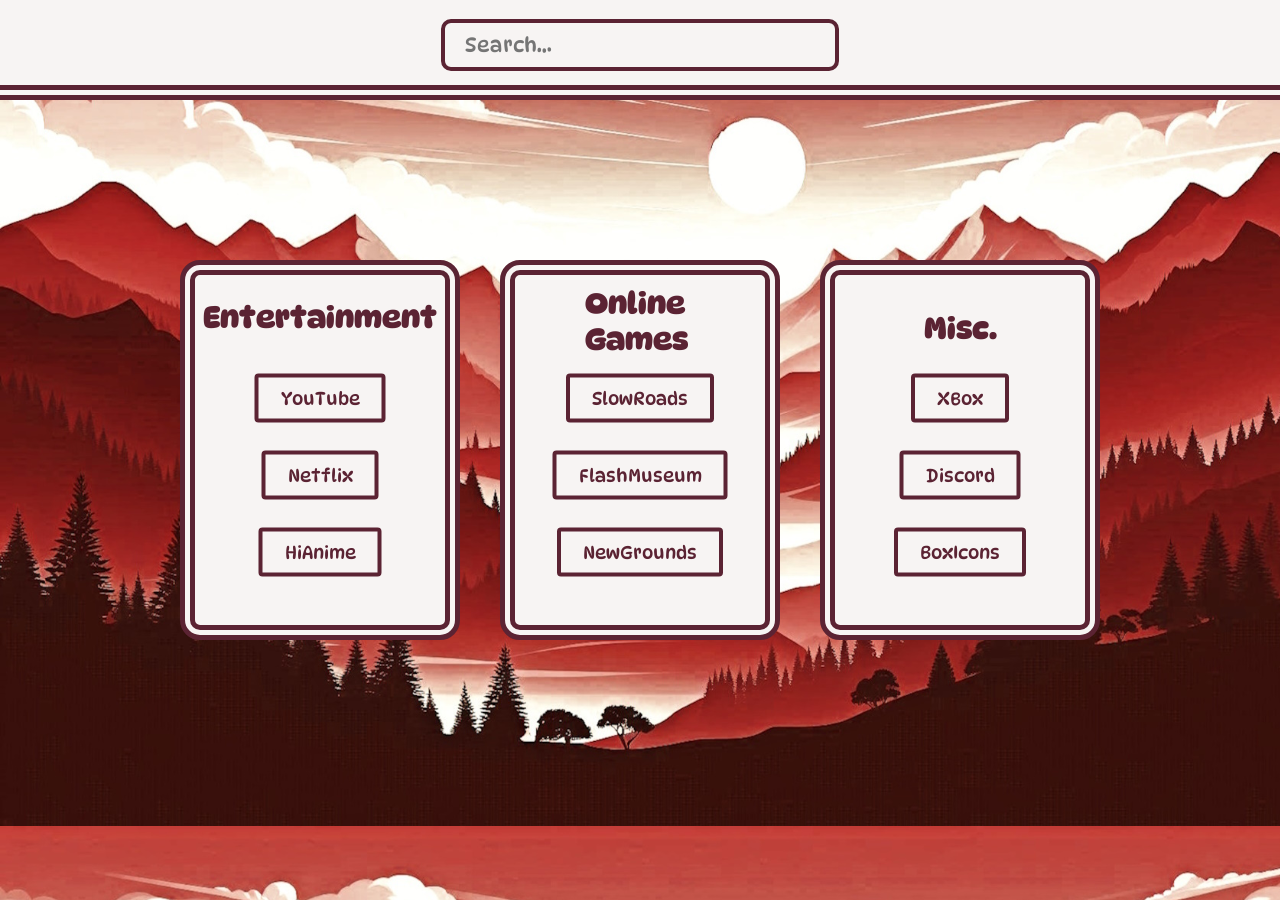
<file: index.html>
<!DOCTYPE html>
<html lang="en">
    <head>
        <meta charset="UTF-8" />
        <meta http-equiv="X-UA-Compatible" content="IE=edge" />
        <meta name="viewport" content="width=device-width, initial-scale=1.0" />
        <link rel="icon" type="image/jpg" href="r'n'w.png">
        <title>Home Page</title>
        <link href='https://unpkg.com/boxicons@2.1.4/css/boxicons.min.css' rel='stylesheet'>
        <link href="https://fonts.googleapis.com/css2?family=DynaPuff:wght@400..700&display=swap" rel="stylesheet">
        <link rel="stylesheet" href="style.css">
        <script src="scripts.js" defer></script>
    </head>
    <body class="">
        <div class="container">
            <h1 title="ah">Home</h1>
            <a href="https://github.com/">
            <button class="sit"><i class='bx bxl-github'></i></button>
            </a>
            <a href="https://www.tiktok.com/@hoodedalixer?lang=en">
            <button class="tiktok"><i class='bx bxl-tiktok'></i></button>
            </a>
            <a href="https://www.instagram.com/aleex_hoard/">
                <button class="insta"><i class='bx bxl-instagram'></i></button>
            </a>
            <button id="darkmode"><i class='bx bxs-moon' ></i></button>
            <form class="searchBox" action="https://www.google.com/search" method="get">
            <input type="text" name="q" value="" placeholder="Search..." >
            </form>
        </div>
        <div class="wrapper1">
            <div form="title">
                <h1>Entertainment</h1>
            </div>
            <a href="https://www.youtube.com">
                <button class="yt">YouTube</button>
            </a>
            <a href="https://www.netflix.com/browse">
                <button class="nf">Netflix</button>
            </a>
            <a href="https://hianime.to/home">
                <button class="ha">HiAnime</button>
            </a>
        </div>
        <div class="wrapper2">
            <div form="title">
                <h1>Online Games</h1>
            </div>
            <a href="https://slowroads.io/">
                <button class="sr">SlowRoads</button>
            </a>
            <a href="https://flashmuseum.org/">
                <button class="fm">FlashMuseum</button>
            </a>
            <a href="https://www.newgrounds.com/">
                <button class="ng">NewGrounds</button>
            </a>
        </div>
        <div class="wrapper3">
            <div form="title">
                <h1>Misc.</h1>
            </div>
            <a href="https://www.xbox.com/en-US">
                <button class="xb">XBox</button>
            </a>
            <a href="https://discord.com/channels/@me">
                <button class="dc">Discord</button>
            </a>
            <a href="https://boxicons.com/">
                <button class="bi">BoxIcons</button>
            </a>
        </div>
    </body>
</html>
</file>
<file: style.css>
:root {
    --bg-image: url(mainback.jpeg);
    --borders: #5B2333;
    --wrapper-bg-color: #F7F4F3;
}
.darkmode {
    --bg-image: url(mainback-dark.jpeg);
    --borders: #FFFDFE;
    --wrapper-bg-color: #201E38;
}
body {
    height: 90vh;
    display: flex;
    align-items: center;
    justify-content: center;
    background: var(--bg-image);
    background-size: cover;
    overflow: hidden;
}
*{
    .container {
        position: fixed;
        top: -30px; left: 50%;
        height: 100px;
        width: 2000px;
        transform: translate(-50%, 0%);
        background: var(--wrapper-bg-color);
        border: 15px double var(--borders);
        border-radius: 10px;
        backdrop-filter: blur(10px);
    }
    .container h1 {
        position: fixed;
        top: -15%; left: 3%;
        font-family: 'DynaPuff', sans-serif;
        color: var(--borders);
        font-size: 60px;
    }
    .sit {
        position: fixed;
        top: 60%; left: 95%;
        padding: 10px;
        height: 50px;
        width: 50px;
        transform: translate(-50%, -50%);
        background: var(--wrapper-bg-color);
        border: 4px solid var(--borders);
        color: var(--borders);
        border-radius: 100px;
        font-family: 'DynaPuff', sans-serif;
        font-size: 20px;
        transition: all 0.1s ease;
    }
    .sit:hover {
        background-color: var(--borders);
        color: var(--wrapper-bg-color);
        transform: scale(1.1) translate(-44.5%, -44.5%);
        cursor: pointer;
    }
    .sit:active {
        transform: scale(0.80) translate(-63.5%, -60%);
    }
    .tiktok {
        position: fixed;
        top: 60%; left: 92%;
        padding: 10px;
        height: 50px;
        width: 50px;
        transform: translate(-50%, -50%);
        background: var(--wrapper-bg-color);
        border: 4px solid var(--borders);
        color: var(--borders);
        border-radius: 100px;
        font-family: 'DynaPuff', sans-serif;
        font-size: 20px;
        transition: all 0.1s ease;
    }
    .tiktok:hover {
        background-color: var(--borders);
        color: var(--wrapper-bg-color);
        transform: scale(1.1) translate(-44.5%, -44.5%);
        cursor: pointer;
    }
    .tiktok:active {
        transform: scale(0.80) translate(-63.5%, -60%);
    }
    .insta {
        position: fixed;
        top: 60%; left: 89%;
        padding: 10px;
        height: 50px;
        width: 50px;
        transform: translate(-50%, -50%);
        background: var(--wrapper-bg-color);
        border: 4px solid var(--borders);
        color: var(--borders);
        border-radius: 100px;
        font-family: 'DynaPuff', sans-serif;
        font-size: 20px;
        transition: all 0.1s ease;
    }
    .insta:hover {
        background-color: var(--borders);
        color: var(--wrapper-bg-color);
        transform: scale(1.1) translate(-44.5%, -44.5%);
        cursor: pointer;
    }
    .insta:active {
        transform: scale(0.80) translate(-63.5%, -60%);
    }
    #darkmode {
        position: fixed;
        top: 60%; left: 86%;
        padding: 10px;
        height: 50px;
        width: 50px;
        transform: translate(-50%, -50%);
        background: var(--wrapper-bg-color);
        border: 4px solid var(--borders);
        color: var(--borders);
        border-radius: 100px;
        font-family: 'DynaPuff', sans-serif;
        font-size: 20px;
        transition: all 0.1s ease;
    }
    #darkmode:hover {
        background-color: var(--borders);
        color: var(--wrapper-bg-color);
        transform: scale(1.1) translate(-44.5%, -44.5%);
        cursor: pointer;
    }
    #darkmode:active {
        transform: scale(0.80) translate(-63.5%, -60%);
    }
    .searchBox {
        position: fixed;
        top: 60%; left: 50%;
        transform: translate(-50%, -50%);
    }
    .searchBox input {
        width: 350px;
        font-size: 20px;
        padding: 10px 20px;
        border-radius: 10px;
        border: 4px solid var(--borders);
        background-color: var(--wrapper-bg-color);
        font-family: 'DynaPuff', sans-serif;
        color: var(--borders);
        transition: width 0.4s ease;
    }
    .searchBox input:focus {
        width: 450px;
    }
}
*{
    .wrapper1 {
        position: fixed;
        top: 50%; left: 25%;
        transform: translate(-50%, -50%);
        width: 250px;
        height: 350px;
        border-radius: 20px;
        border: 15px double var(--borders);
        backdrop-filter: blur(15px);
        background: var(--wrapper-bg-color);
    }
    .wrapper1 h1 {
        font-size: 30px;
        position: fixed;
        top: 0%; left: 50%;
        transform: translate(-50%, 10%);
        font-family: 'DynaPuff', sans-serif;
        color: var(--borders);
    }
    .yt {
        position: fixed;
        top: 35%; left: 50%;
        transform: translate(-50%, -50%);
        padding: 10px 22px;
        background: var(--wrapper-bg-color);
        border-radius: 4px;
        color: var(--borders);
        border: 4px solid var(--borders);
        font-family: 'DynaPuff', sans-serif;
        font-size: 18px;
        cursor: pointer;
        transition: transform 0.2s ease;
    }
    .yt:hover {
        background-color: var(--borders);
        color: var(--wrapper-bg-color);
        transform: scale(1.1) translate(-44.5%, -44.5%);
    }
    .yt:active {
        transform: scale(0.80) translate(-63.5%, -60%);
    }
    .nf {
        position: fixed;
        top: 57%; left: 50%;
        transform: translate(-50%, -50%);
        padding: 10px 22px;
        background: var(--wrapper-bg-color);
        border-radius: 4px;
        color: var(--borders);
        border: 4px solid var(--borders);
        font-family: 'DynaPuff', sans-serif;
        font-size: 18px;
        cursor: pointer;
        transition: transform 0.2s ease;
    }
    .nf:hover {
        background-color: var(--borders);
        color: var(--wrapper-bg-color);
        transform: scale(1.1) translate(-44.5%, -44.5%);
    }
    .nf:active {
        transform: scale(0.80) translate(-63.5%, -60%);
    }
    .ha {
        position: fixed;
        top: 79%; left: 50%;
        transform: translate(-50%, -50%);
        padding: 10px 22px;
        background: var(--wrapper-bg-color);
        border-radius: 4px;
        color: var(--borders);
        border: 4px solid var(--borders);
        font-family: 'DynaPuff', sans-serif;
        font-size: 18px;
        cursor: pointer;
        transition: transform 0.2s ease;
    }
    .ha:hover {
        background-color: var(--borders);
        color: var(--wrapper-bg-color);
        transform: scale(1.1) translate(-44.5%, -44.5%);
    }
    .ha:active {
        transform: scale(0.80) translate(-63.5%, -60%);
    }
    .wrapper2 {
        position: fixed;
        top: 50%; left: 50%;
        transform: translate(-50%, -50%);
        width: 250px;
        height: 350px;
        border-radius: 20px;
        border: 15px double var(--borders);
        backdrop-filter: blur(15px);
        background: var(--wrapper-bg-color);
    }
    .wrapper2 h1 {
        font-size: 30px;
        position: fixed;
        top: -5%; left: 52%;
        transform: translate(-50%, 10%);
        font-family: 'DynaPuff', sans-serif;
        color: var(--borders);
    }
    .sr {
        position: fixed;
        top: 35%; left: 50%;
        transform: translate(-50%, -50%);
        padding: 10px 22px;
        background: var(--wrapper-bg-color);
        border-radius: 4px;
        color: var(--borders);
        border: 4px solid var(--borders);
        font-family: 'DynaPuff', sans-serif;
        font-size: 18px;
        cursor: pointer;
        transition: transform 0.2s ease;
    }
    .sr:hover {
        background-color: var(--borders);
        color: var(--wrapper-bg-color);
        transform: scale(1.1) translate(-44.5%, -44.5%);
    }
    .sr:active {
        transform: scale(0.80) translate(-63.5%, -60%);
    }
    .fm {
        position: fixed;
        top: 57%; left: 50%;
        transform: translate(-50%, -50%);
        padding: 10px 22px;
        background: var(--wrapper-bg-color);
        border-radius: 4px;
        color: var(--borders);
        border: 4px solid var(--borders);
        font-family: 'DynaPuff', sans-serif;
        font-size: 18px;
        cursor: pointer;
        transition: transform 0.2s ease;
    }
    .fm:hover {
        background-color: var(--borders);
        color: var(--wrapper-bg-color);
        transform: scale(1.1) translate(-44.5%, -44.5%);
    }
    .fm:active {
        transform: scale(0.80) translate(-63.5%, -60%);
    }
    .ng {
        position: fixed;
        top: 79%; left: 50%;
        transform: translate(-50%, -50%);
        padding: 10px 22px;
        background: var(--wrapper-bg-color);
        border-radius: 4px;
        color: var(--borders);
        border: 4px solid var(--borders);
        font-family: 'DynaPuff', sans-serif;
        font-size: 18px;
        cursor: pointer;
        transition: transform 0.2s ease;
    }
    .ng:hover {
        background-color: var(--borders);
        color: var(--wrapper-bg-color);
        transform: scale(1.1) translate(-44.5%, -44.5%);
    }
    .ng:active {
        transform: scale(0.80) translate(-63.5%, -60%);
    }
    .wrapper3 {
        position: fixed;
        top: 50%; left: 75%;
        transform: translate(-50%, -50%);
        width: 250px;
        height: 350px;
        border-radius: 20px;
        border: 15px double var(--borders);
        backdrop-filter: blur(15px);
        background: var(--wrapper-bg-color);
    }
    .wrapper3 h1 {
        font-size: 30px;
        position: fixed;
        top: 3%; left: 50%;
        transform: translate(-50%, 10%);
        font-family: 'DynaPuff', sans-serif;
        color: var(--borders);
    }
    .xb {
        position: fixed;
        top: 35%; left: 50%;
        transform: translate(-50%, -50%);
        padding: 10px 22px;
        background: var(--wrapper-bg-color);
        border-radius: 4px;
        color: var(--borders);
        border: 4px solid var(--borders);
        font-family: 'DynaPuff', sans-serif;
        font-size: 18px;
        cursor: pointer;
        transition: transform 0.2s ease;
    }
    .xb:hover {
        background-color: var(--borders);
        color: var(--wrapper-bg-color);
        transform: scale(1.1) translate(-44.5%, -44.5%);
    }
    .xb:active {
        transform: scale(0.80) translate(-63.5%, -60%);
    }
    .dc {
        position: fixed;
        top: 57%; left: 50%;
        transform: translate(-50%, -50%);
        padding: 10px 22px;
        background: var(--wrapper-bg-color);
        border-radius: 4px;
        color: var(--borders);
        border: 4px solid var(--borders);
        font-family: 'DynaPuff', sans-serif;
        font-size: 18px;
        cursor: pointer;
        transition: transform 0.2s ease;
    }
    .dc:hover {
        background-color: var(--borders);
        color: var(--wrapper-bg-color);
        transform: scale(1.1) translate(-44.5%, -44.5%);
    }
    .dc:active {
        transform: scale(0.80) translate(-63.5%, -60%);
    }
    .bi {
        position: fixed;
        top: 79%; left: 50%;
        transform: translate(-50%, -50%);
        padding: 10px 22px;
        background: var(--wrapper-bg-color);
        border-radius: 4px;
        color: var(--borders);
        border: 4px solid var(--borders);
        font-family: 'DynaPuff', sans-serif;
        font-size: 18px;
        cursor: pointer;
        transition: transform 0.2s ease;
    }
    .bi:hover {
        background-color: var(--borders);
        color: var(--wrapper-bg-color);
        transform: scale(1.1) translate(-44.5%, -44.5%);
    }
    .bi:active {
        transform: scale(0.80) translate(-63.5%, -60%);
    }
}
</file>
